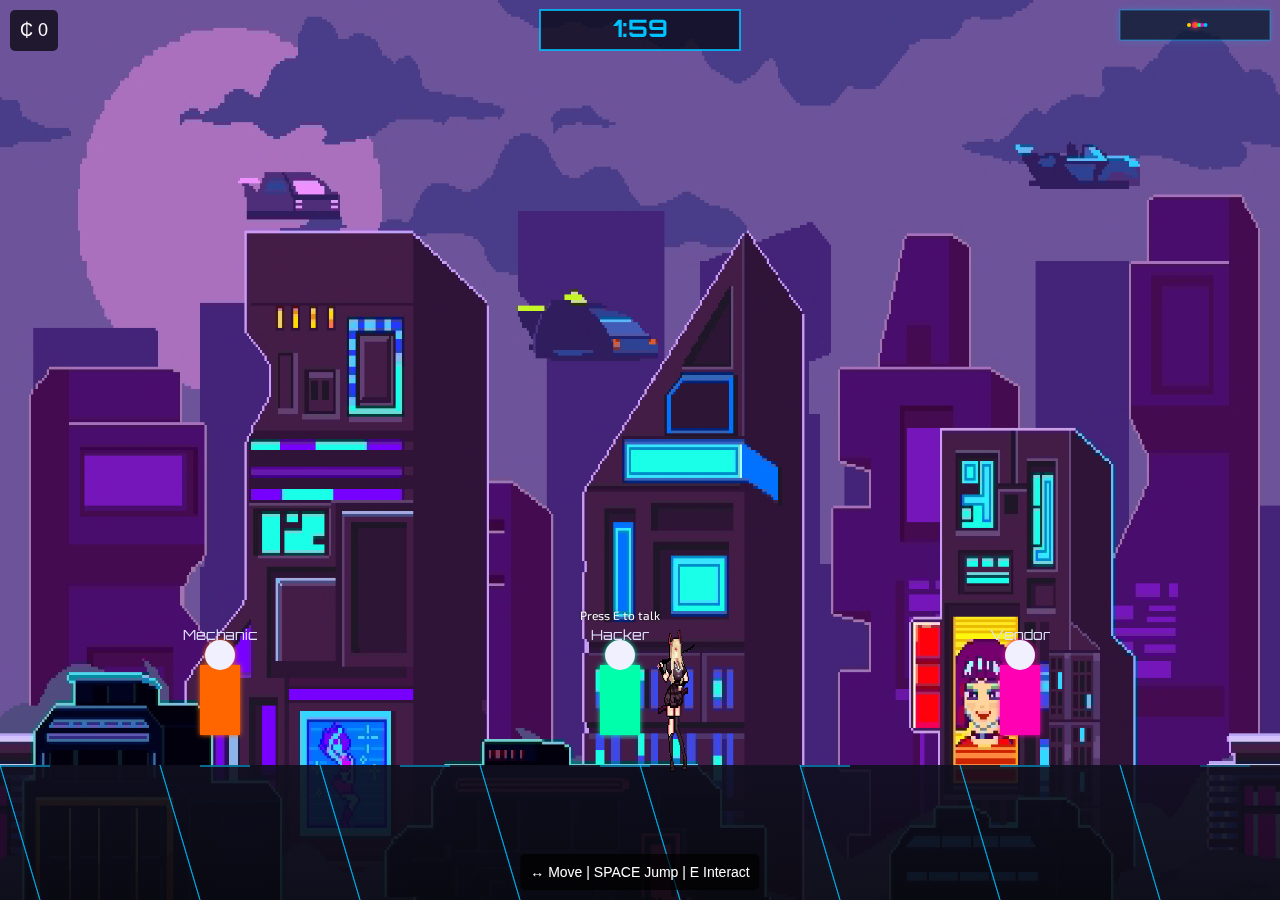
<file: index.html>
<!DOCTYPE html>
<html lang="en">
<head>
    <meta charset="UTF-8">
    <meta name="viewport" content="width=device-width, initial-scale=1.0">
    <title>Futuristic City Explorer</title>
    <link rel="preconnect" href="https://fonts.googleapis.com">
    <link rel="preconnect" href="https://fonts.gstatic.com" crossorigin>
    <link href="https://fonts.googleapis.com/css2?family=Orbitron:wght@400;500;700&family=Exo+2:wght@300;400;600&display=swap" rel="stylesheet">
    <link rel="stylesheet" href="styles.css">
</head>
<body>
    <canvas id="gameCanvas"></canvas>
    <div id="gameUI">
        <div class="credit-container">
            <span class="credit-icon">₵</span>
            <span id="moneyCounter">0</span>
        </div>
    </div>
    <div id="instructions">
        <div class="instruction-text">
            <span class="key">↔</span> Move | <span class="key">SPACE</span> Jump | <span class="key">E</span> Interact
        </div>
    </div>
    <script src="game.js"></script>
</body>
</html>
</file>
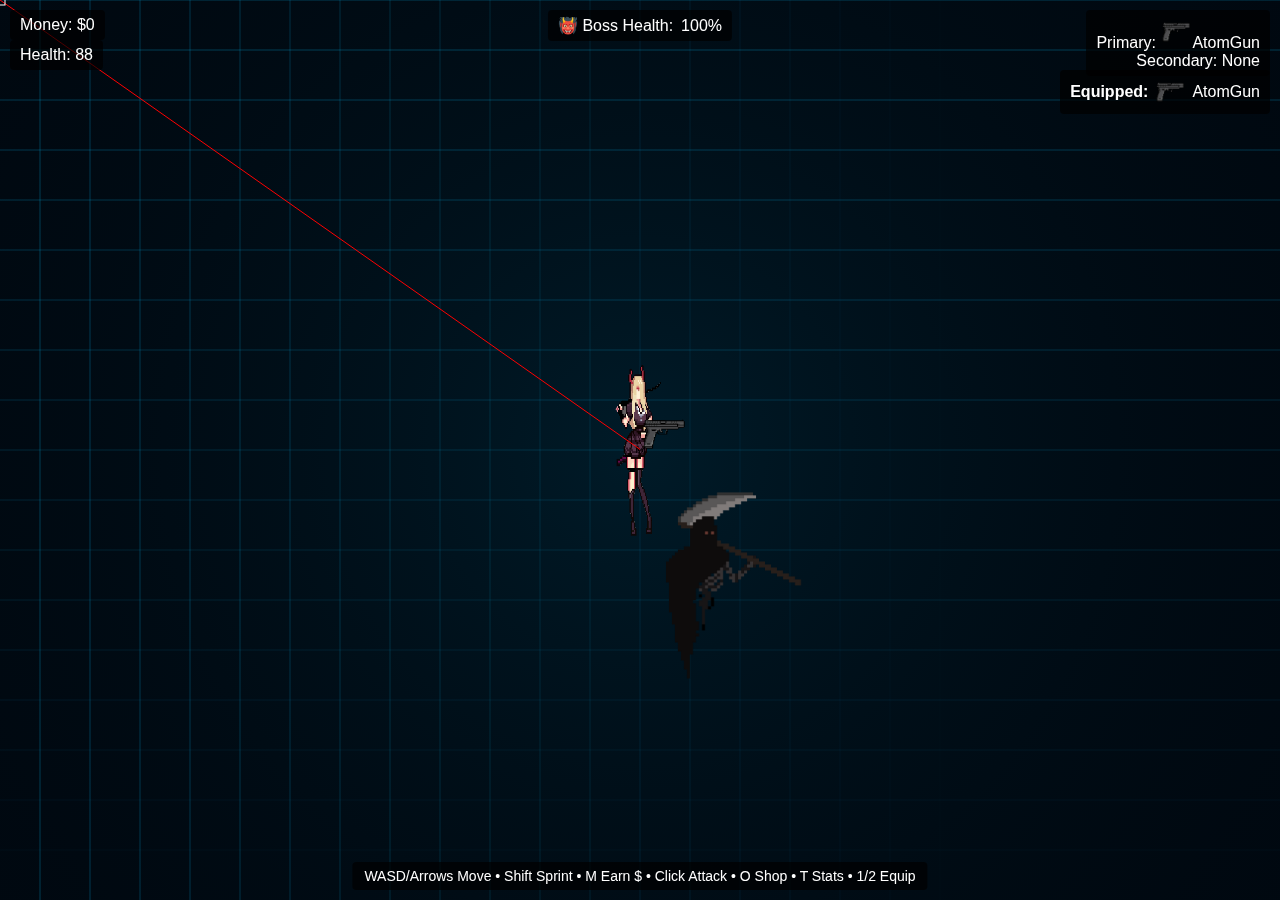
<file: update.html>
<!DOCTYPE html>
<html lang="en">
<head>
  <meta charset="UTF-8"/>
  <meta name="viewport" content="width=device-width,initial-scale=1"/>
  <title>boss fight time</title>
  <style>
    body { margin:0; overflow:hidden; background:#000; color:#fff; font-family:Arial,sans-serif; }
    #gameCanvas { display:block; background:#111; }
    #gameUI, #healthUI, #equipUI, #currentUI {
      position:absolute; background:rgba(0,0,0,0.7);
      padding:6px 10px; border-radius:4px; font-size:16px;
    }
    #gameUI { top:10px; left:10px }
    #healthUI{ top:40px; left:10px }
    #equipUI { top:10px; right:10px; text-align:right }
    #currentUI {
      top:70px; right:10px; display:flex;
      align-items:center; gap:6px;
    }
    #currentUI img {
      width:32px !important;
      height:32px !important;
    }
    #instructions {
      position:absolute; bottom:10px; left:50%; transform:translateX(-50%);
      background:rgba(0,0,0,0.7); padding:6px 12px; border-radius:4px; font-size:14px;
    }
    #shopUI, #statsUI {
      position:absolute; top:50%; left:50%; transform:translate(-50%,-50%);
      background:rgba(20,20,20,0.95); border:2px solid #00aaff; border-radius:6px;
      padding:16px; display:none; z-index:10; width:300px;
    }
    #shopUI h2, #statsUI h2 { margin:0 0 12px; text-align:center }
    #weaponList, #inventoryList { list-style:none; padding:0; max-height:120px; overflow-y:auto; margin-bottom:12px; }
    .weapon-item, .inv-item { display:flex; align-items:center; margin-bottom:8px }
    .weapon-item.disabled { opacity:0.4; cursor:not-allowed }
    .weapon-item img, .inv-item img { width:48px; height:48px; margin-right:12px }
    button { background:#00aaff; border:none; padding:4px 8px; margin-left:6px; cursor:pointer }
    #bossUI {
      position:absolute; top:10px; left:50%; transform:translateX(-50%);
      background:rgba(0,0,0,0.7); padding:6px 10px; border-radius:4px; font-size:16px;
      display:flex; align-items:center; gap:8px;
    }
  </style>
</head>
<body>
  <canvas id="gameCanvas"></canvas>
  <div id="gameUI">Money: $<span id="moneyCounter">0</span></div>
  <div id="healthUI">Health: <span id="healthCounter">100</span></div>
  <div id="equipUI">
    Primary: <span id="primarySlot">None</span><br>
    Secondary: <span id="secondarySlot">None</span>
  </div>
  <div id="currentUI">
    <strong>Equipped:</strong>
    <img id="currentImg" width="32" height="32" />
    <span id="currentName">None</span>
  </div>
  <div id="instructions">
    WASD/Arrows Move • Shift Sprint • M Earn $ • Click Attack • O Shop • T Stats • 1/2 Equip
  </div>

  <!-- Shop UI -->
  <div id="shopUI">
    <h2>🔫 Weapon Shop</h2>
    <ul id="weaponList"></ul>
    <h3>Inventory</h3>
    <ul id="inventoryList"></ul>
    <button id="closeShop">Close Shop</button>
  </div>

  <!-- Stats UI -->
  <div id="statsUI">
    <h2>📊 Stats</h2>
    <p>Kills: <span id="statKills">0</span></p>
    <p>Damage: <span id="statDamage">0</span></p>
    <button id="closeStats">Close Stats</button>
  </div>

  <!-- Boss Health -->
  <div id="bossUI">👹 Boss Health: <span id="bossHealth">100%</span></div>

  <script type="module">
  // — Helpers for placeholder & loading —
  function createPlaceholder(c='#888',w=48,h=48){
    const cvs=document.createElement('canvas'); cvs.width=w; cvs.height=h;
    const ctx=cvs.getContext('2d'); ctx.fillStyle=c; ctx.fillRect(0,0,w,h);
    return cvs;
  }
  function loadImage(src,fallbackColor,w,h){
    return new Promise(res=>{
      const img=new Image();
      img.onload=()=>res(img);
      img.onerror=()=>{
        const p=createPlaceholder(fallbackColor,w,h);
        const img2=new Image();
        img2.onload=()=>res(img2);
        img2.src=p.toDataURL();
      };
      img.src=src;
    });
  }
  function drawNeonGrid() {
    const gridSize = 50;
    const fadeDistance = 1000;
    
    // Dark floor base
    ctx.fillStyle = '#000810';
    ctx.fillRect(0, 0, canvas.width, canvas.height);
    ctx.strokeStyle = 'rgba(0, 194, 255, 0.3)';
    ctx.lineWidth = 1;
    
    
    const startX = -cam.x % gridSize; 
    for(let x = startX; x < canvas.width; x += gridSize) {
        const alpha = Math.max(0, 1 - (x / fadeDistance));
        ctx.strokeStyle = `rgba(0, 194, 255, ${alpha * 0.3})`;
        ctx.beginPath();
        ctx.moveTo(x, 0);
        ctx.lineTo(x, canvas.height);
        ctx.stroke();
    }
    
    //horizontal lines
    const startY = -cam.y % gridSize; 
    for(let y = startY; y < canvas.height; y += gridSize) {
        const perspective = Math.pow(y / canvas.height, 2);
        const alpha = Math.max(0, 1 - (y / fadeDistance));
        ctx.strokeStyle = `rgba(0, 194, 255, ${alpha * 0.3})`;
        
        ctx.beginPath();
        ctx.moveTo(0, y);
        ctx.lineTo(canvas.width, y);
        ctx.stroke();
    }
    
    //add glow effect
    const gradient = ctx.createRadialGradient(
        canvas.width/2, canvas.height/2, 0,
        canvas.width/2, canvas.height/2, canvas.height
    );
    gradient.addColorStop(0, 'rgba(0, 194, 255, 0.1)');
    gradient.addColorStop(1, 'rgba(0, 0, 0, 0)');
    ctx.fillStyle = gradient;
    ctx.fillRect(0, 0, canvas.width, canvas.height);
  }
  // — Weapons & inventory —
  const weapons=[
    {id:'atom',  name:'AtomGun',  price:100,  dps:10,  type:'ranged', level:1, owned:true,  sprite:null},
    {id:'laser', name:'LazerGun', price:500, dps:100, type:'ranged', level:1, owned:false, sprite:null},
    
  ];
  weapons.forEach(w=>{
    w.getPrice=()=>Math.floor(w.price * Math.pow(1.5,w.level-1));
    w.getDPS  =()=>w.dps * (1 + (w.level-1)*0.2);
    w.getUp   =()=>Math.floor(w.price * Math.pow(2,w.level-1));
  });

  let primary=weapons[0],
      secondary=weapons[2],
      current=primary;

  // — Globals & state —
  const bullets=[];
  let stats={kills:0,damage:0}, bossActive=true, bossDefeated=false, time=0;
  const keys={}, mouse={x:0,y:0}, cam={x:0,y:0};

  window.addEventListener('keydown',e=>keys[e.key.toLowerCase()]=true);
  window.addEventListener('keyup',  e=>keys[e.key.toLowerCase()]=false);

  // — Canvas & UI refs —
  const canvas=document.getElementById('gameCanvas'), ctx=canvas.getContext('2d');
  const moneyEl=document.getElementById('moneyCounter'),
        healthEl=document.getElementById('healthCounter'),
        primEl=document.getElementById('primarySlot'),
        secEl=document.getElementById('secondarySlot'),
        curImg=document.getElementById('currentImg'),
        curName=document.getElementById('currentName'),
        shopEl=document.getElementById('shopUI'),
        wList=document.getElementById('weaponList'),
        invList=document.getElementById('inventoryList'),
        closeShopBtn=document.getElementById('closeShop'),
        statsEl=document.getElementById('statsUI'),
        kEl=document.getElementById('statKills'),
        dEl=document.getElementById('statDamage'),
        closeStatsBtn=document.getElementById('closeStats'),
        bossEl=document.getElementById('bossHealth');
  let money = parseInt(localStorage.getItem('playerMoney')) || 0;
  moneyEl.textContent = money;
  canvas.addEventListener('mousemove',e=>{
    const r=canvas.getBoundingClientRect();
    mouse.x=e.clientX-r.left; mouse.y=e.clientY-r.top;
  });
  canvas.addEventListener('click',()=>{
    if(current.type==='ranged') shoot();
    else slash();
  });

  // — Player & Boss objects —
  const player={x:100,y:100,w:150,h:240,speed:3,health:100,maxHealth:100,sprite:null},
        boss  ={x:0,y:0,w:300,h:300,speed:3,health:1500,maxHealth:1500,sprite:null};
  const playerSprites = {
    standingRight: null,
    walkingRight: null,
    attackRight: null,
    attackTime: 0, // Track attack animation
    facingRight: true,
  };
  function resize(){
    canvas.width=innerWidth; canvas.height=innerHeight;
    cam.x=player.x-canvas.width/2;
    cam.y=player.y-canvas.height/2;
  }
  window.addEventListener('resize',resize);

  // — Load real sprites —
  async function initAssets(){
    [playerSprites.standingRight, 
     playerSprites.walkingRight,
     playerSprites.attackRight,
     boss.sprite] = await Promise.all([
        loadImage('stand.gif', '#0f0', 50, 80),
        loadImage('running.gif', '#0f0', 50, 80),
        loadImage('attacking.gif', '#0f0', 50, 80),
        loadImage('boss.png', '#a00', 150, 150)
    ]);
    // your two PNGs in same folder:
    weapons[1].sprite = await loadImage('cbokj4adaal41.png','#0af',48,48);
    // your placeholder PNG in same folder:

    weapons[0].sprite = await loadImage('atomgun.png', '#888', 48, 48);
  }

  // — Shop logic —
  function openShop(){
    renderShop(); shopEl.style.display='block';
  }
  function renderShop(){
    wList.innerHTML=''; invList.innerHTML='';
    weapons.forEach(w=>{
      const cost = w.owned? w.getUp(): w.getPrice();
      const ok   = money >= cost;
      const li   = document.createElement('li');
      li.className='weapon-item' + (ok?'':' disabled');
      li.innerHTML=`
        <img src="${w.sprite.src}">
        <div>
          <strong>${w.name}${w.owned?' Lv.'+w.level:''}</strong><br>
          ${w.owned?`Upg $${cost}`:`Buy $${cost}`} • DPS:${w.owned? w.getDPS().toFixed(1):w.dps}
        </div>`;
      const btn = document.createElement('button');
      btn.textContent = w.owned? 'Upgrade':'Buy';
      btn.onclick = ()=>{
        if(!ok) return;
        money-=cost; moneyEl.textContent=money;
        if(w.owned) w.level++; else w.owned=true;
        current=w;
        renderShop(); renderInv(); updateUI();
      };
      li.appendChild(btn);
      wList.appendChild(li);
    });
    renderInv();
  }
  function renderInv(){
    invList.innerHTML='';
    weapons.filter(w=>w.owned).forEach(w=>{
      const li=document.createElement('li');
      li.className='inv-item';
      li.innerHTML=`<img src="${w.sprite.src}">${w.name}`;
      if(w.type==='ranged'){
        const b=document.createElement('button');
        b.textContent='1'; b.onclick=()=>{ primary=w; current=w; updateUI(); };
        li.appendChild(b);
      }
      if(w.type==='melee'){
        const b=document.createElement('button');
        b.textContent='2'; b.onclick=()=>{ secondary=w; updateUI(); };
        li.appendChild(b);
      }
      invList.appendChild(li);
    });
  }
  function initShop(){
    window.addEventListener('keydown',e=>{ if(e.key.toLowerCase()==='o') openShop(); });
    closeShopBtn.onclick = ()=>shopEl.style.display='none';
  }

  // — Stats logic —
  function initStats(){
    window.addEventListener('keydown',e=>{
      if(e.key.toLowerCase()==='t'){
        kEl.textContent=stats.kills; dEl.textContent=stats.damage;
        statsEl.style.display='block';
      }
    });
    closeStatsBtn.onclick=()=>statsEl.style.display='none';
  }
  function recordKill(d){ stats.kills++; stats.damage+=d; }

  // — Equip UI update —
  function updateUI(){
    primEl.innerHTML = primary
      ? `<img src="${primary.sprite.src}" width="32">${primary.name}`
      : 'None';
    secEl.innerHTML = secondary
      ? `<img src="${secondary.sprite.src}" width="32">${secondary.name}`
      : 'None';
    currentImg.src     = current.sprite.src;
    currentName.textContent = current.name;
  }

  // — Combat: shoot/slash —
  function shoot(){
    const px = canvas.width/2-player.w/2;
    const py = canvas.height/2-player.h/2;
    const bob = Math.sin(time*0.005)*5;
    
    // Use same origin as aiming line
    const ox = player.x + player.w/2;-300;
    const oy = player.y + player.h/2 + bob-30;  // Added bob effect to match visual line
    
    const mx = cam.x + mouse.x;
    const my = cam.y + mouse.y;
    const dx = mx - ox;
    const dy = my - oy;
    const d = Math.hypot(dx,dy) || 1;
    const speed = current.id === 'laser' ? 18 : 10;
    
    bullets.push({ 
        x: ox-70,
        y: oy-100,
        vx: dx/d * speed,
        vy: dy/d * speed,
        r: 4,
        color: '#0ff' 
    });
    }
  function slash(){
    playerSprites.attackTime = 500; // Animation lasts 500ms
    const px = player.x+player.w/2;
    const py = player.y+player.h/2;
    const bx = boss.x+boss.w/2;
    const by = boss.y+boss.h/2;
    if(Math.hypot(px-bx,py-by)<80){
        boss.health -= current.getDPS();
        if(boss.health<=0){ 
            boss.health=0; 
            bossDefeated=true; 
            recordKill(current.getDPS()); 
        }
    }
  }

  // — Boss & collisions —
  function updateBoss(){
    if(!bossActive||bossDefeated) return;
    
    // Get player and boss center positions
    const px = player.x + player.w/2;
    const py = player.y + player.h/2;
    const bx = boss.x + boss.w/2;
    const by = boss.y + boss.h/2;

    // Calculate direction vector
    let dx = px - bx;  // Changed to 'let' instead of 'const'
    let dy = py - by;  // Changed to 'let' instead of 'const'
    
    // Move boss towards player
    boss.x += Math.sign(dx) * boss.speed;
    boss.y += Math.sign(dy) * boss.speed;

    // bullet collisions
    const hitboxX = boss.x + boss.w/4;  // Shrink hitbox to 1/2 width
    const hitboxY = boss.y + boss.h/4;  // Shrink hitbox to 1/2 height
    const hitboxW = boss.w/2;  // Half width
    const hitboxH = boss.h/2;  // Half height

    for(let i=bullets.length-1; i>=0; i--){
        const b = bullets[i];
        if(b.x > hitboxX && b.x < hitboxX + hitboxW && 
           b.y > hitboxY && b.y < hitboxY + hitboxH){
            boss.health -= current.getDPS();
            bullets.splice(i,1);
            if(boss.health <= 0){ 
                boss.health = 0; 
                bossDefeated = true; 
                recordKill(current.getDPS()); 
            }
        }
    }

    // damage player - recalculate dx/dy for player damage check
    dx = (boss.x+boss.w/2) - px;
    dy = (boss.y+boss.h/2) - py;
    if(Math.hypot(dx,dy)<(boss.w+player.w)/4){
        player.health-=0.3;
        if(player.health<0) player.health=0;
    }
    bossEl.textContent = Math.floor((boss.health/boss.maxHealth)*100)+'%';
  }

  // — Main loop —
  async function main(){
    resize(); await initAssets();
    initShop(); initStats(); updateUI();

    window.addEventListener('keydown',e=>{
      if(e.key==='1'&&primary){ current=primary;updateUI(); }
      if(e.key==='2'&&secondary){ current=secondary;updateUI(); }
    });

    let last=performance.now();

    function loop(ts) {
      const delta = ts-last; 
      last = ts; 
      time += delta;

      // movement
      const mv = keys['shift'] ? player.speed*2 : player.speed;
      if(keys['a']||keys['arrowleft']) player.x -= mv;
      if(keys['d']||keys['arrowright']) player.x += mv;
      if(keys['w']||keys['arrowup']) player.y -= mv;
      if(keys['s']||keys['arrowdown']) player.y += mv;
      
      cam.x = player.x-canvas.width/2;
      cam.y = player.y-canvas.height/2;
      
      const px = canvas.width/2-player.w/2;
      const py = canvas.height/2-player.h/2;
      const bob = Math.sin(time*0.005)*5;

      // Clear and draw background
      ctx.clearRect(0, 0, canvas.width, canvas.height);
      drawNeonGrid();

      // Handle sprite selection and drawing
      ctx.save();
      let currentSprite;
      if (playerSprites.attackTime > 0) {
          currentSprite = playerSprites.attackRight;
          playerSprites.attackTime -= delta;
      } else if (keys['a'] || keys['d'] || keys['w'] || keys['s'] ||
                keys['arrowleft'] || keys['arrowright'] || 
                keys['arrowup'] || keys['arrowdown']) {
          currentSprite = playerSprites.walkingRight;
      } else {
          currentSprite = playerSprites.standingRight;
      }

      // Handle direction facing
      if ((keys['a'] || keys['arrowleft'])) {
          ctx.scale(-1, 1);
          ctx.translate(-canvas.width, 0);
          playerSprites.facingRight = false;
      } else if (keys['d'] || keys['arrowright']) {
          playerSprites.facingRight = true;
      }

      // Draw player sprite
      if (currentSprite) {
          ctx.drawImage(currentSprite, px, py+bob, player.w, player.h);
      }
      ctx.restore();

      if(keys['m']){ money++; moneyEl.textContent=money; }

      // Handle bullets
      for(let i=bullets.length-1; i>=0; i--) {
          const b = bullets[i];
          b.x += b.vx;
          b.y += b.vy;
          if(b.x<cam.x || b.x>cam.x+canvas.width || 
            b.y<cam.y || b.y>cam.y+canvas.height) {
              bullets.splice(i,1);
          }
      }

      healthEl.textContent = Math.floor(player.health);
      updateBoss();

      // Draw weapon
      if (current.type === 'ranged' && current.sprite) {
          ctx.save();
          const wx = px -25+ (playerSprites.facingRight ? player.w-50 : player.w-50); // Adjust horizontal position based on direction
          const wy = py + 80; // Lower the gun position (increase this number to lower it more)
          
          // Flip weapon if facing left
          if (!playerSprites.facingRight) {
              ctx.scale(-1, 1);
              ctx.translate(-canvas.width, 0);
          }
          
          ctx.drawImage(current.sprite, wx, wy, 48, 48);
          ctx.restore();
      }

      // Draw aiming line
      ctx.strokeStyle = 'red';
      ctx.beginPath();
      ctx.moveTo(px+player.w/2, py+player.h/2+bob);
      ctx.lineTo(mouse.x, mouse.y);
      ctx.stroke();
      ctx.strokeStyle = 'white';
      ctx.strokeRect(mouse.x-5, mouse.y-5, 10, 10);

      // Draw bullets
      bullets.forEach(b => {
          ctx.fillStyle = b.color;
          ctx.beginPath();
          ctx.arc(b.x-cam.x, b.y-cam.y, b.r, 0, 2*Math.PI);
          ctx.fill();
      });

      // Draw boss
      if(bossActive && !bossDefeated) {
          const bbob = Math.sin(time*0.003)*8;
          ctx.drawImage(boss.sprite, boss.x-cam.x, boss.y-cam.y+bbob, boss.w, boss.h);
      }

      if(player.health > 0) requestAnimationFrame(loop);
  }
    requestAnimationFrame(loop);
  }

  window.addEventListener('load',main);
  </script>
</body>
</html>
</file>
<file: styles.css>
body {
    margin: 0;
    padding: 0;
    overflow: hidden;
    background-color: #000;
    font-family: 'Arial', sans-serif;
}

#gameCanvas {
    display: block;
    background-color: #111;
}

#gameUI {
    position: absolute;
    top: 10px;
    left: 10px;
    color: white;
    font-family: Arial, sans-serif;
    font-size: 18px;
    padding: 10px;
    background-color: rgba(0, 0, 0, 0.7);
    border-radius: 5px;
}

#instructions {
    position: absolute;
    bottom: 10px;
    left: 50%;
    transform: translateX(-50%);
    color: white;
    font-family: Arial, sans-serif;
    font-size: 14px;
    padding: 10px;
    background-color: rgba(0, 0, 0, 0.7);
    border-radius: 5px;
    text-align: center;
    max-width: 80%;
}

.minigame-button {
    background-color: #4CAF50;
    border: none;
    color: white;
    padding: 10px 15px;
    text-align: center;
    text-decoration: none;
    display: inline-block;
    font-size: 16px;
    margin: 4px 2px;
    cursor: pointer;
    border-radius: 5px;
}

.minigame-button:hover {
    background-color: #45a049;
}
</file>
